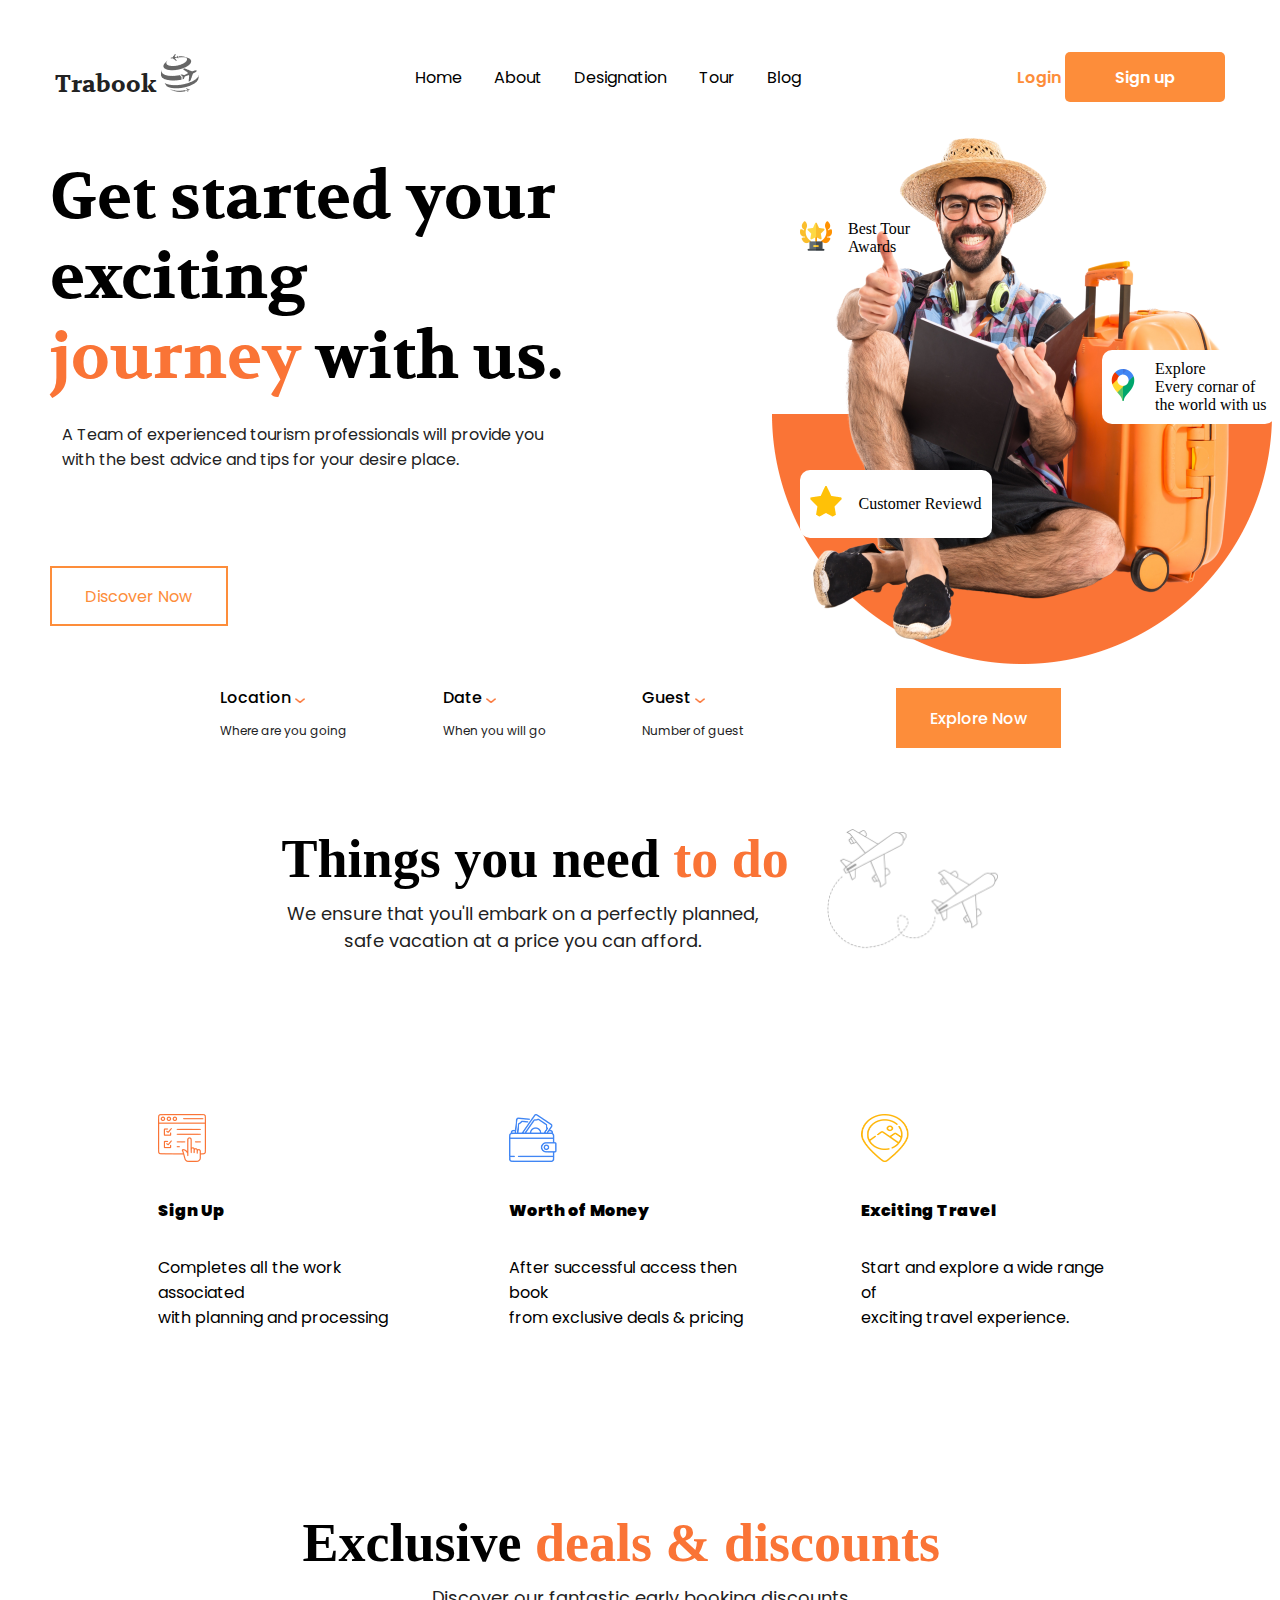
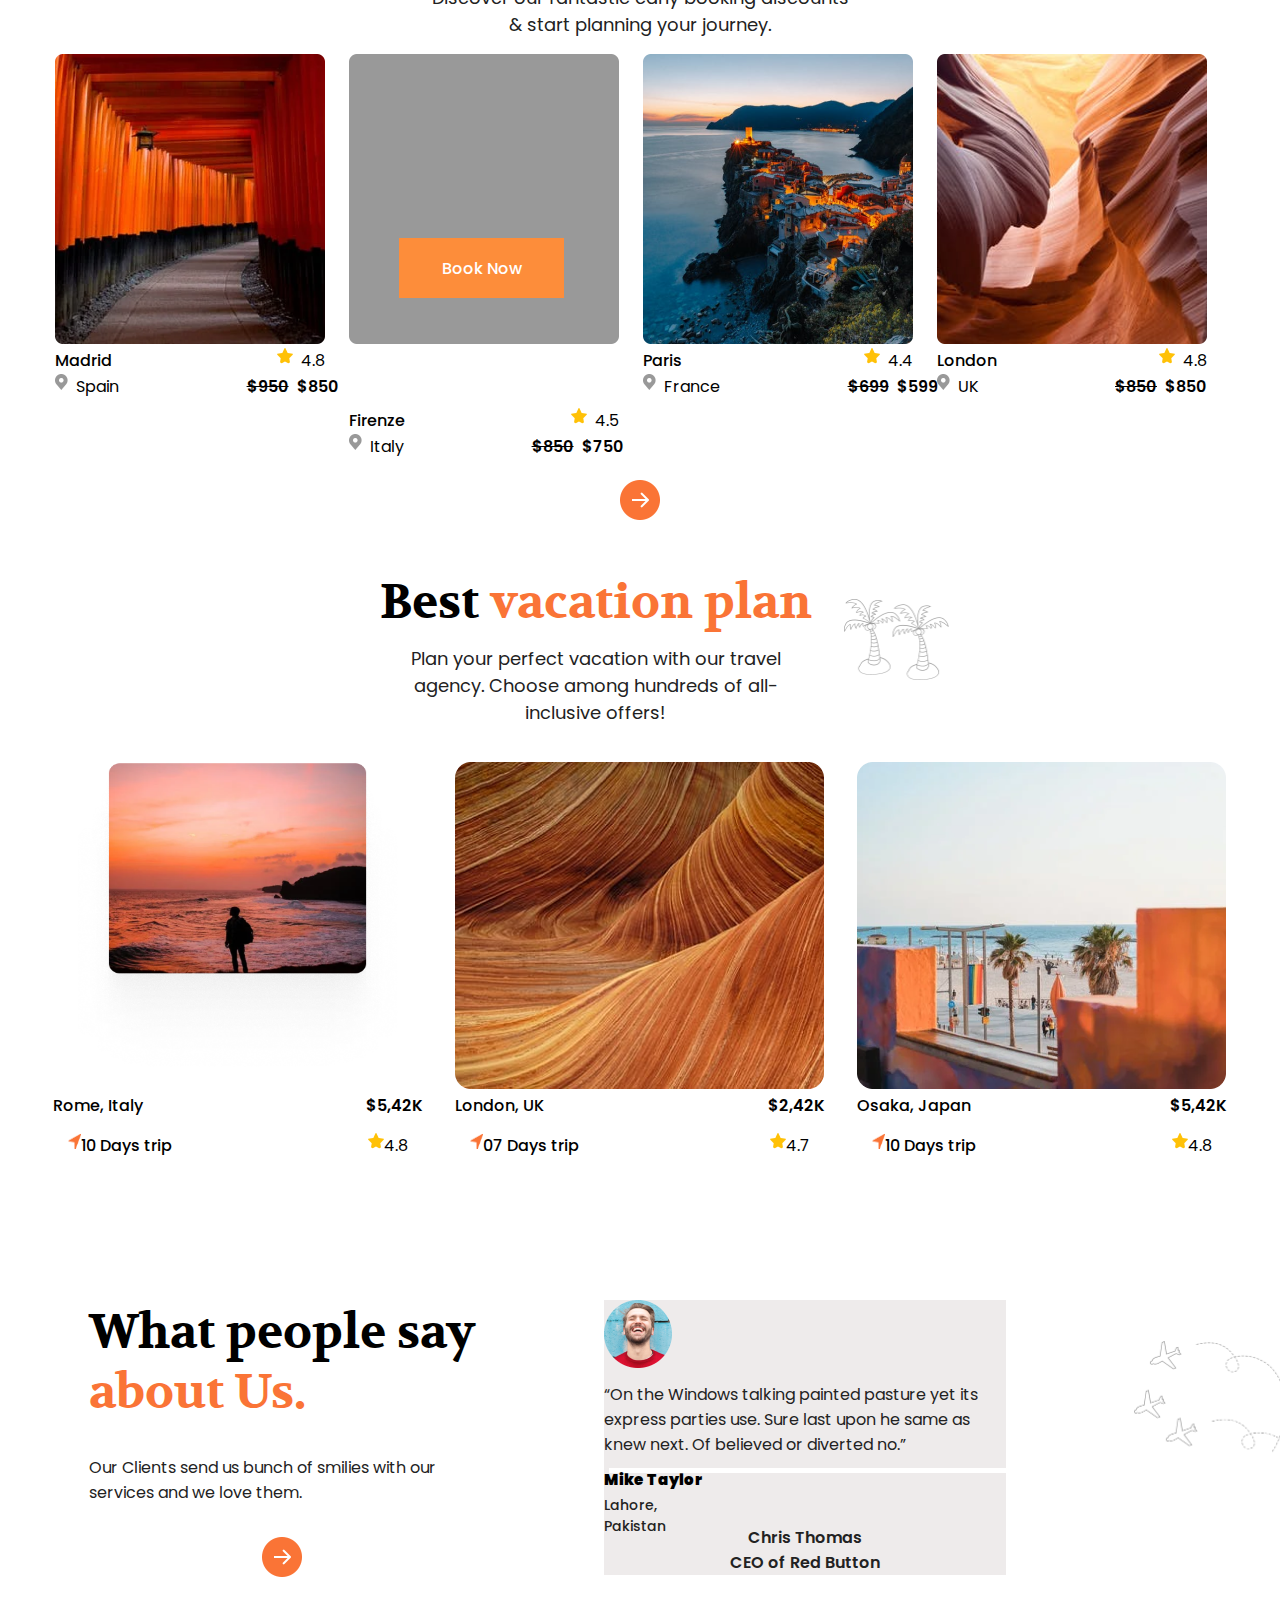
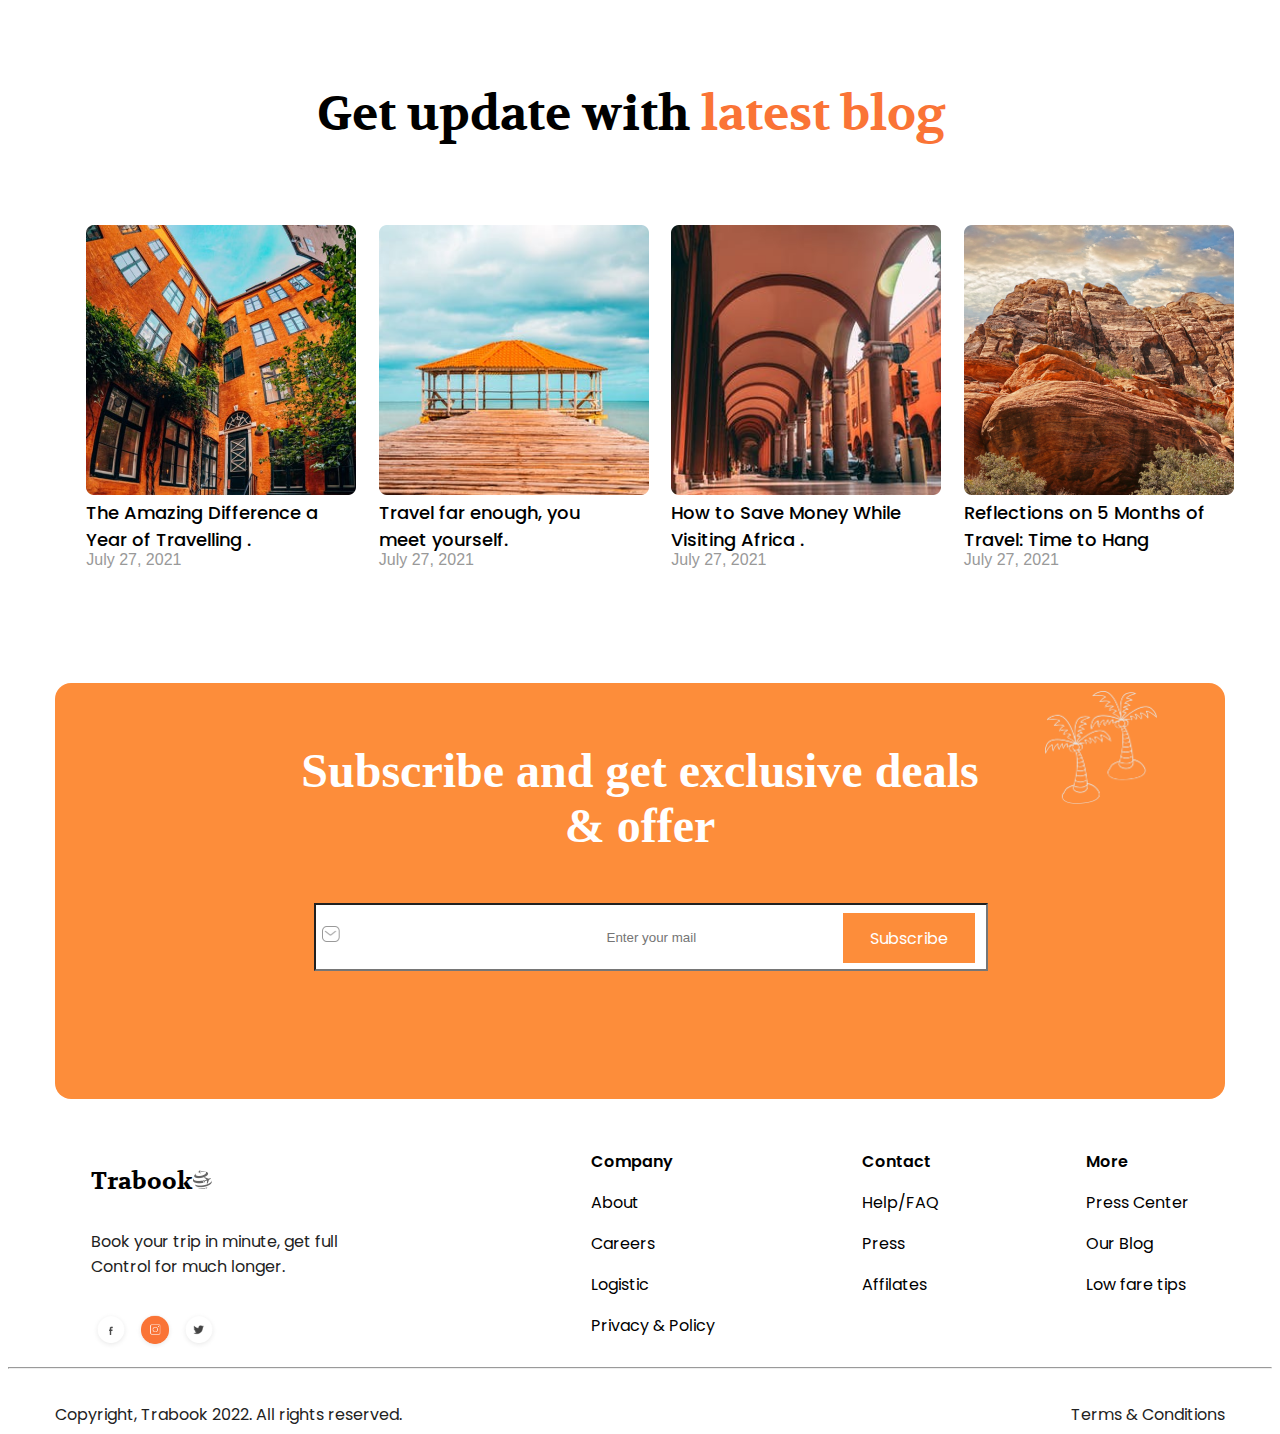
<file: index.html>
<!DOCTYPE html>
<html lang="en">
<head>
    <meta charset="UTF-8">
    <meta name="viewport" content="width=device-width, initial-scale=1.0">
    <title>Landing Page</title>
    <link rel="stylesheet" href="style.css"/>
</head>
<body>

    <div class="main">
        <header class="flex-box">
            <div class="logo">
                <span class="volkhov-bold">Trabook</span>
                <span>
                    <img src="./images/logo.png"/>
                </span>
            </div>
            <div class="nav">
                <button>Home</button>
                <button>About</button>
                <button>Designation</button>
                <button>Tour</button>
                <button>Blog</button>

            </div>
            <div class="action">
                <button class="no-bg-btn">Login</button>
                <button class="bg-btn">Sign up</button>
            </div>
        </header> 
    </div>

    <div class="middle">
        <div class="left-ct">
            <div class="volkhov-bold start">Get started your exciting <span style="color:#FA7436">journey</span> with us.</div>
        
        <div class="desc poppins-regular">A Team of experienced tourism professionals will provide you with the best advice and tips for your desire place. </div>
        <button class="dis-btn">Discover Now</button>
    </div>

        <div class="right-ct">
            <div>
                <img src="./images/crtman.png" width="500px" height="530px"/>
            </div>

            <div class="winalign">
                <div><img src="./images/win.png" width="32px" height="32px"/></div>
                <div>Best Tour Awards</div>
            </div>
            <div class="explorealign">
                <div><img src="./images/explore.png" width="32px" height="32px"/></div>
                <div>Explore <br/> Every cornar of the world with us</div>
            </div>
            <div class="staralign">
                <div><img src="./images/star.png" width="32px" height="32px"/></div>
                <div>Customer Reviewd</div>
            </div>


        </div>
    </div>

    <div class="foot">
        <div class="foot1">
            <div class="location">
                <div class="poppins-medium">Location <img src="./images/downar.png" width="10px" height="5px"/></div>
                <p class="poppins-regular" style="color:#222222;font-size:12px">Where are you going</p>
            </div>
            <div class="date">
                <div class="poppins-medium">Date <img src="./images/downar.png" width="10px" height="5px"/></div>
                <p class="poppins-regular" style="font-size:12px;color:#222222">When you will go</p>
            </div>
            <div class="guest">
                <div class="poppins-medium">Guest <img src="./images/downar.png" width="10px" height="5px"/></div>
                <p class="poppins-regular" style="font-size:12px;color:#222222">Number of guest</p>
            </div>
        </div>
        <button class="ex-btn poppins-medium">Explore Now</button>
    </div>

    <div>
        <div class="alignele">
            <div>
                <div class="things">Things you need <span style="color:#FA7436">to do</span></div><br/>
                <div class="desc2 poppins-regular">We ensure that you'll embark on a perfectly planned,
                    safe vacation at a price you can afford.
                </div>
            </div>
                <div>
                    <img src="./images/flight.png" width="179.9" height="130.73"/>
                </div>
            </div>

            <div class="threecomp">
                <div class="signup norsiz">
                    <div>
                        <img src="./images/img1.png" width="48px" height="48px"/>
                    </div>
                    <div class="poppins-semibold"><b>Sign Up</b></div>
                    <div class="poppins-regular">Completes all the work associated <br/>with planning and processing</div>

                </div>
                <div class="worth norsiz">
                    <div>
                        <img src="./images/img2.png" width="48px" height="48px"/>
                    </div>
                    <div class="poppins-semibold"><b>Worth of Money</b></div>
                    <div class="poppins-regular">After successful access then book <br/>from exclusive deals & pricing</div>

                </div>
                <div class="travel norsiz">
                    <div>
                        <img src="./images/img3.png" width="48px" height="48px"/>
                    </div>
                    <div class="poppins-semibold"><b>Exciting Travel</b></div>
                    <div class="poppins-regular">Start and explore a wide range of <br/>exciting travel experience.</div>

                </div>
            </div>
    </div>

    <div>
        <div class="alignele">
            <div class="third-ct">
                <div class="things3">Exclusive <span style="color:#FA7436">deals & discounts</span></div><br/>
                <div class="desc3 poppins-regular">Discover our fantastic early booking discounts<br/> & start planning your journey.

                </div>
            </div>
            </div>
            <div class="allplaces">
                <div>
                    <div class="place1">
                    <div><img src="./images/pic1.png" width="270px" height="290px"/></div>
                    <div class="place">
                        <div class="placesize poppins-medium">Madrid</div>
                        <div class="starnum">
                            <div><img src="./images/star.png" width="16px" height="16px"/></div>
                            <div class="poppins-regular">4.8</div>
                        </div>
                    </div>
                    <div class="all">
                        <div class="locplace">
                            <div><img src="./images/loc.png" width="12.57px" height="16px"/></div>
                            <div class="poppins-regular">Spain</div>
                        </div>
                        <div class="price">
                            <div class="poppins-semibold strike">$950</div>
                            <div class="poppins-semibold">$850</div>
                        </div>
                    </div>
                </div>
                </div>

                <div>
                    <div class="place1">
                    <div><img src="./images/pic2.png" width="270px" height="290px"/>
                    <button class="ex-btn poppins-medium bookalign">Book Now</button></div>
                    <div class="place">
                        <div class="placesize poppins-medium">Firenze</div>
                        <div class="starnum">
                            <div><img src="./images/star.png" width="16px" height="16px"/></div>
                            <div class="poppins-regular">4.5</div>
                        </div>
                    </div>
                    <div class="all">
                        <div class="locplace">
                            <div><img src="./images/loc.png" width="12.57px" height="16px"/></div>
                            <div class="poppins-regular">Italy</div>
                        </div>
                        <div class="price">
                            <div class="poppins-semibold strike">$850</div>
                            <div class="poppins-semibold">$750</div>
                        </div>
                    </div>
                </div>
                </div>

                <div>
                    <div class="place1">
                    <div><img src="./images/pic3.png" width="270px" height="290px"/></div>
                    <div class="place">
                        <div class="placesize poppins-medium">Paris</div>
                        <div class="starnum">
                            <div><img src="./images/star.png" width="16px" height="16px"/></div>
                            <div class="poppins-regular">4.4</div>
                        </div>
                    </div>
                    <div class="all">
                        <div class="locplace">
                            <div><img src="./images/loc.png" width="12.57px" height="16px"/></div>
                            <div class="poppins-regular">France</div>
                        </div>
                        <div class="price">
                            <div class="poppins-semibold strike">$699</div>
                            <div class="poppins-semibold">$599</div>
                        </div>
                    </div>
                </div>
                </div>

                <div>
                    <div class="place1">
                    <div><img src="./images/pic4.png" width="270px" height="290px"/></div>
                    <div class="place">
                        <div class="placesize poppins-medium">London</div>
                        <div class="starnum">
                            <div><img src="./images/star.png" width="16px" height="16px"/></div>
                            <div class="poppins-regular">4.8</div>
                        </div>
                    </div>
                    <div class="all">
                        <div class="locplace">
                            <div><img src="./images/loc.png" width="12.57px" height="16px"/></div>
                            <div class="poppins-regular">UK</div>
                        </div>
                        <div class="price">
                            <div class="poppins-semibold strike">$850</div>
                            <div class="poppins-semibold">$850</div>
                        </div>
                    </div>
                </div>
                </div>


            </div>
            <div class="ar"><img src="./images/arrow.png" width="40px" height="40px"/></div>
    </div>

    <div>
        <div class="alignele4">
            <div>
                <div class="things4 volkhov-bold">Best <span style="color:#FA7436">vacation plan</span></div><br/>
                <div class="desc4 poppins-regular">Plan your perfect vacation with our travel agency. Choose among hundreds of all-inclusive offers! 
                </div>
            </div>
                <div>
                    <img src="./images/tree.png" width="105.51px" height="81px"/>
                </div>
            </div>

            <div class="fifthalign">
            <div class="fifth-ct">
                    <div><img src="./images/pic5.png" width="369px" height="327px"/></div>
                    <div class="place5">
                        <div class="poppins-medium">Rome, Italy</div>
                        <div class="poppins-semibold">$5,42K</div>
                    </div>
                    <div class="all5">
                        <div class="locplace5">
                            <div><img src="./images/a.png" width="12.57px" height="16px"/></div>
                            <div class="poppins-medium">10 Days trip</div>
                        </div>
                        <div class="price5">
                            <div><img src="./images/star.png" width="16px" height="16px"/></div>
                            <div class="poppins-regular">4.8</div>
                        </div>
                    </div>
                </div>

                <div class="fifth-ct">
                    <div><img src="./images/pic6.png" width="369px" height="327px"/></div>
                    <div class="place5">
                        <div class="poppins-medium">London, UK</div>
                        <div class="poppins-semibold">$2,42K</div>
                    </div>
                    <div class="all5">
                        <div class="locplace5">
                            <div><img src="./images/a.png" width="12.57px" height="16px"/></div>
                            <div class="poppins-medium">07 Days trip</div>
                        </div>
                        <div class="price5">
                            <div><img src="./images/star.png" width="16px" height="16px"/></div>
                            <div class="poppins-regular">4.7</div>
                        </div>
                    </div>
                </div>

                <div class="fifth-ct">
                    <div><img src="./images/pic7.png" width="369px" height="327px"/></div>
                    <div class="place5">
                        <div class="poppins-medium">Osaka, Japan</div>
                        <div class="poppins-semibold">$5,42K</div>
                    </div>
                    <div class="all5">
                        <div class="locplace5">
                            <div><img src="./images/a.png" width="12.57px" height="16px"/></div>
                            <div class="poppins-medium">10 Days trip</div>
                        </div>
                        <div class="price5">
                            <div><img src="./images/star.png" width="16px" height="16px"/></div>
                            <div class="poppins-regular">4.8</div>
                        </div>
                    </div>
                </div>


                </div>

    </div>



    <div class="split1">
        <div class="leftone">
            <div class="leftthings volkhov-bold">What people say <span style="color:#FA7436">about Us.</span></div>
            <div class="leftdesc poppins-regular">Our Clients send us bunch of smilies with our services and we love them.</div>
            <div class="ar-1"><img src="./images/arrow.png" width="40px" height="40px"/></div>
        </div>
        
        <div class="rightone">
            <div class="rgalign">
            <div class="manimg"><img src="./images/man2.png" width="68px" height="68px"/></div>
                <div class="cont poppins-regular">“On the Windows talking painted pasture yet its<br/>express parties use. Sure last upon he same as <br/>
                    knew next. Of believed or diverted no.”</div>
                <div class="name2 poppins-semibold"><b>Mike Taylor</b></div>
                <div class="pla poppins-medium" style="color:#222222">Lahore, Pakistan</div>
            </div>

                <div class="name-al">
                <div class="poppins-semibold" style="color:#222222">Chris Thomas</div>
                <div class="poppins-semibold" style="color:#222222">CEO of Red Button</div>
                </div>
        </div>
        <div class="img-crt"><img src="./images/newflight.png" width="168.56px" height="188.06px"/></div>
    </div>


    <div class="totsiz">
        <div class="update lb volkhov-bold ">Get update with <span style="color:#FA7436">latest blog</span> </div>
        <div class="lastall">
            <div class="size1">
                <div><img src="./images/ho1.png" width="270px" height="270px"/></div>
                <div class="ho-desc poppins-medium">The Amazing Difference a Year of Travelling .</div>
                <div class="ho-date inter">July 27, 2021</div>
            </div>


            <div class="size1">
                <div><img src="./images/ho2.png" width="270px" height="270px"/></div>
                <div class="ho-desc poppins-medium">Travel far enough, you meet yourself.</div>
                <div class="ho-date inter">July 27, 2021</div>
            </div>


            <div class="size1">
                <div><img src="./images/ho3.png" width="270px" height="270px"/></div>
                <div class="ho-desc poppins-medium">How to Save Money While Visiting Africa .</div>
                <div class="ho-date inter">July 27, 2021</div>
            </div>


            <div class="size1">
                <div><img src="./images/ho4.png" width="270px" height="270px"/></div>
                <div class="ho-desc poppins-medium">Reflections on 5 Months of Travel: Time to Hang</div>
                <div class="ho-date inter">July 27, 2021</div>
            </div>
        
        </div>
    </div>


    <div class="fn-color">
        <div class="fn-split"> 
            <div class="fn-intro lb">Subscribe and get exclusive deals & offer</div>
            <div class="fn-in">
                <span><img class="fn-email" src="./images/email.png" width="18.67" height="16"/></span>
                  <span><input type="email" placeholder="Enter your mail"/>
                    <button class="fn-btn ">Subscribe</button></span>
            </div>
        </div>
        <div class="sectrees"><img src="./images/sectree.png" width="112.25px" height="113.12px"/></div>
        </div>

        <div class="ct-fn-split">
            <div class="fn-left">
                <div class="logo-fn volkhov-bold">Trabook<img src="./images/logo.png" width="19px" heigth="19px"/></div>
                <div class="poppins-regular" style="color:#222222">Book your trip in minute, get full Control for much longer.</div>
                <div class="fn-logo">
                    <img src="./images/f.png" width="40px" heigth="40px"/>
                    <img src="./images/i.png" width="40px" heigth="40px"/>
                    <img src="./images/t.png" width="40px" heigth="40px"/>
                </div>
            </div>
            <div class="fn-right">
                <div>
                    <b class="poppins-semibold">Company</b>
                    <li>
                        <ul class="poppins-regular">About</ul>
                        <ul class="poppins-regular">Careers</ul>
                        <ul class="poppins-regular">Logistic</ul>
                        <ul class="poppins-regular">Privacy & Policy</ul>
                    </li>
                </div>
                <div>
                    <b class="poppins-semibold">Contact</b>
                    <li>
                        <ul class="poppins-regular">Help/FAQ</ul>
                        <ul class="poppins-regular">Press</ul>
                        <ul class="poppins-regular">Affilates</ul>
                       
                    </li>
                </div>
                <div>
                    <b class="poppins-semibold">More</b>
                    <li>
                        <ul class="poppins-regular">Press Center</ul>
                        <ul class="poppins-regular">Our Blog</ul>
                        <ul class="poppins-regular">Low fare tips</ul>
                       
                    </li>
                </div>

            </div>
        </div>
        <div class="line"><hr></div>
        <div class="end">
            <div class="poppins-regular">Copyright, Trabook 2022. All rights reserved.</div>
            <div class="poppins-regular">Terms & Conditions</div>
            
        </div>
        
    
</body>
</html>
</file>
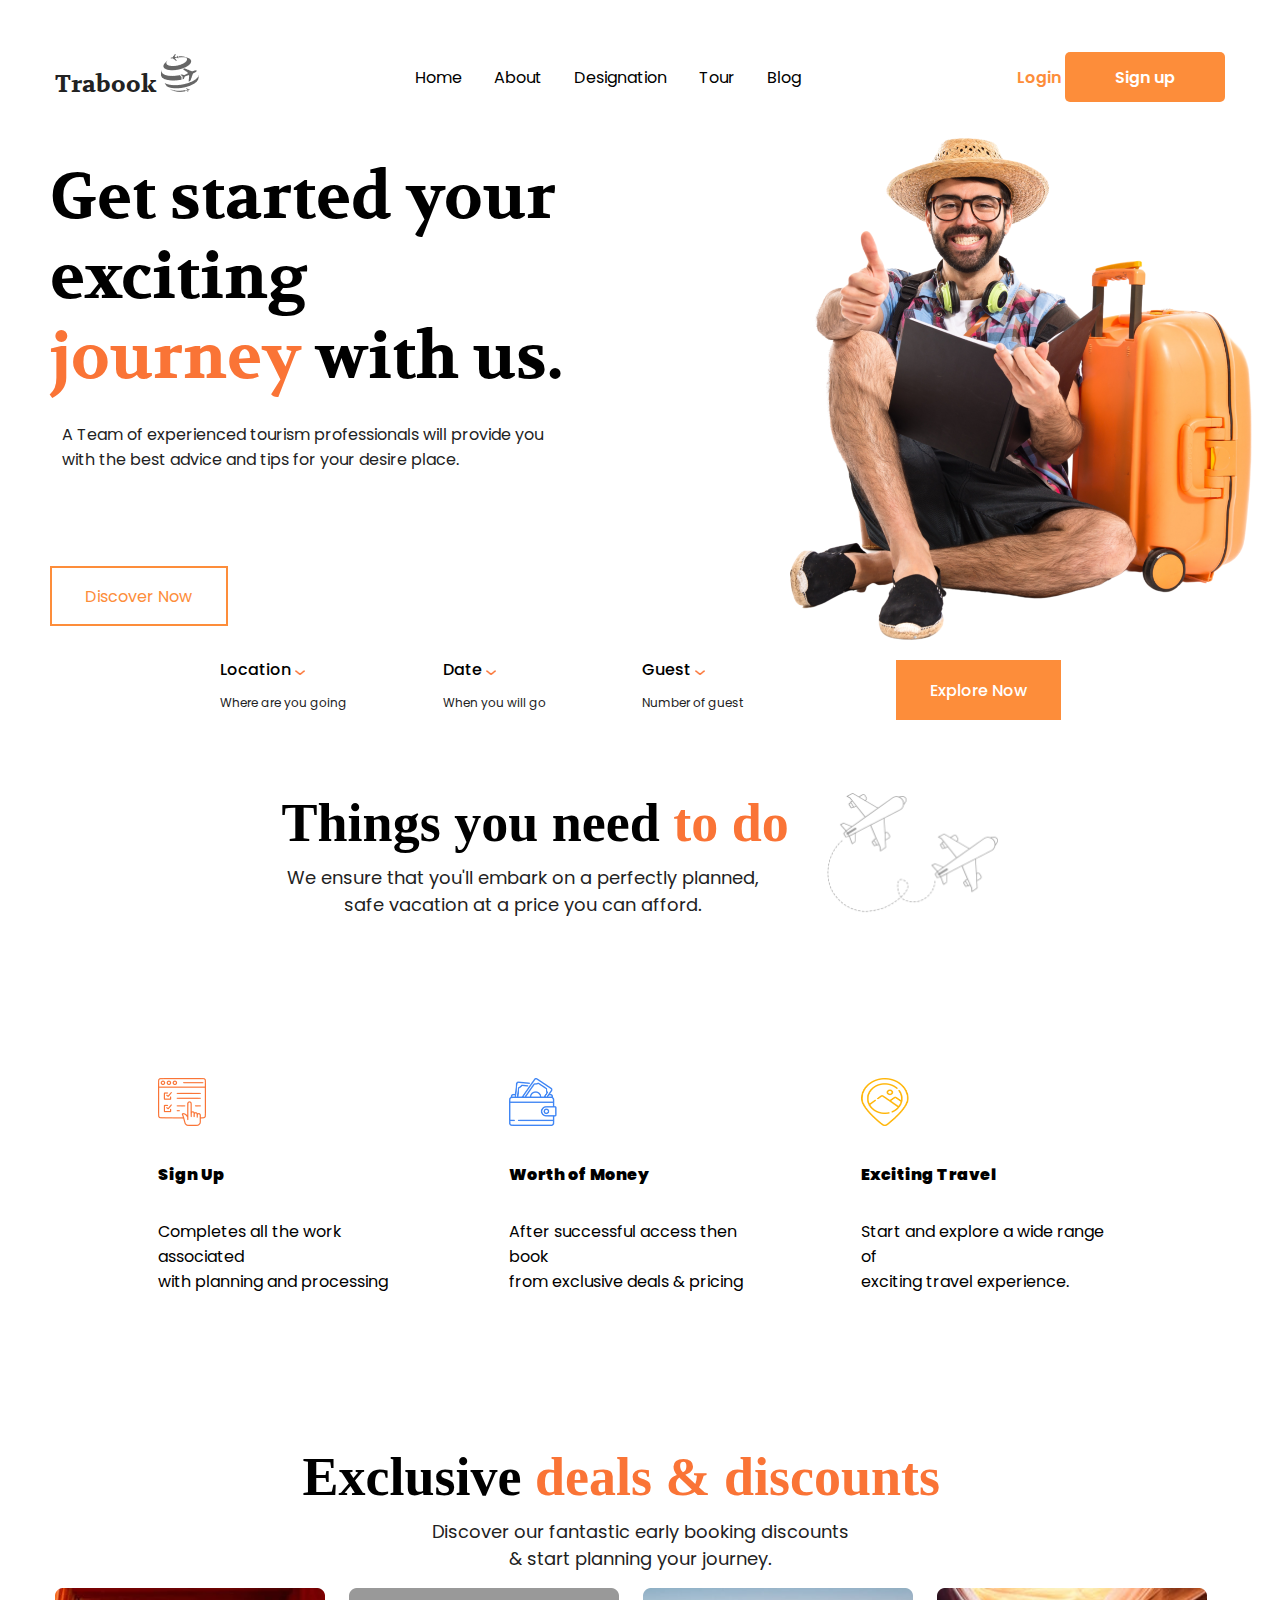
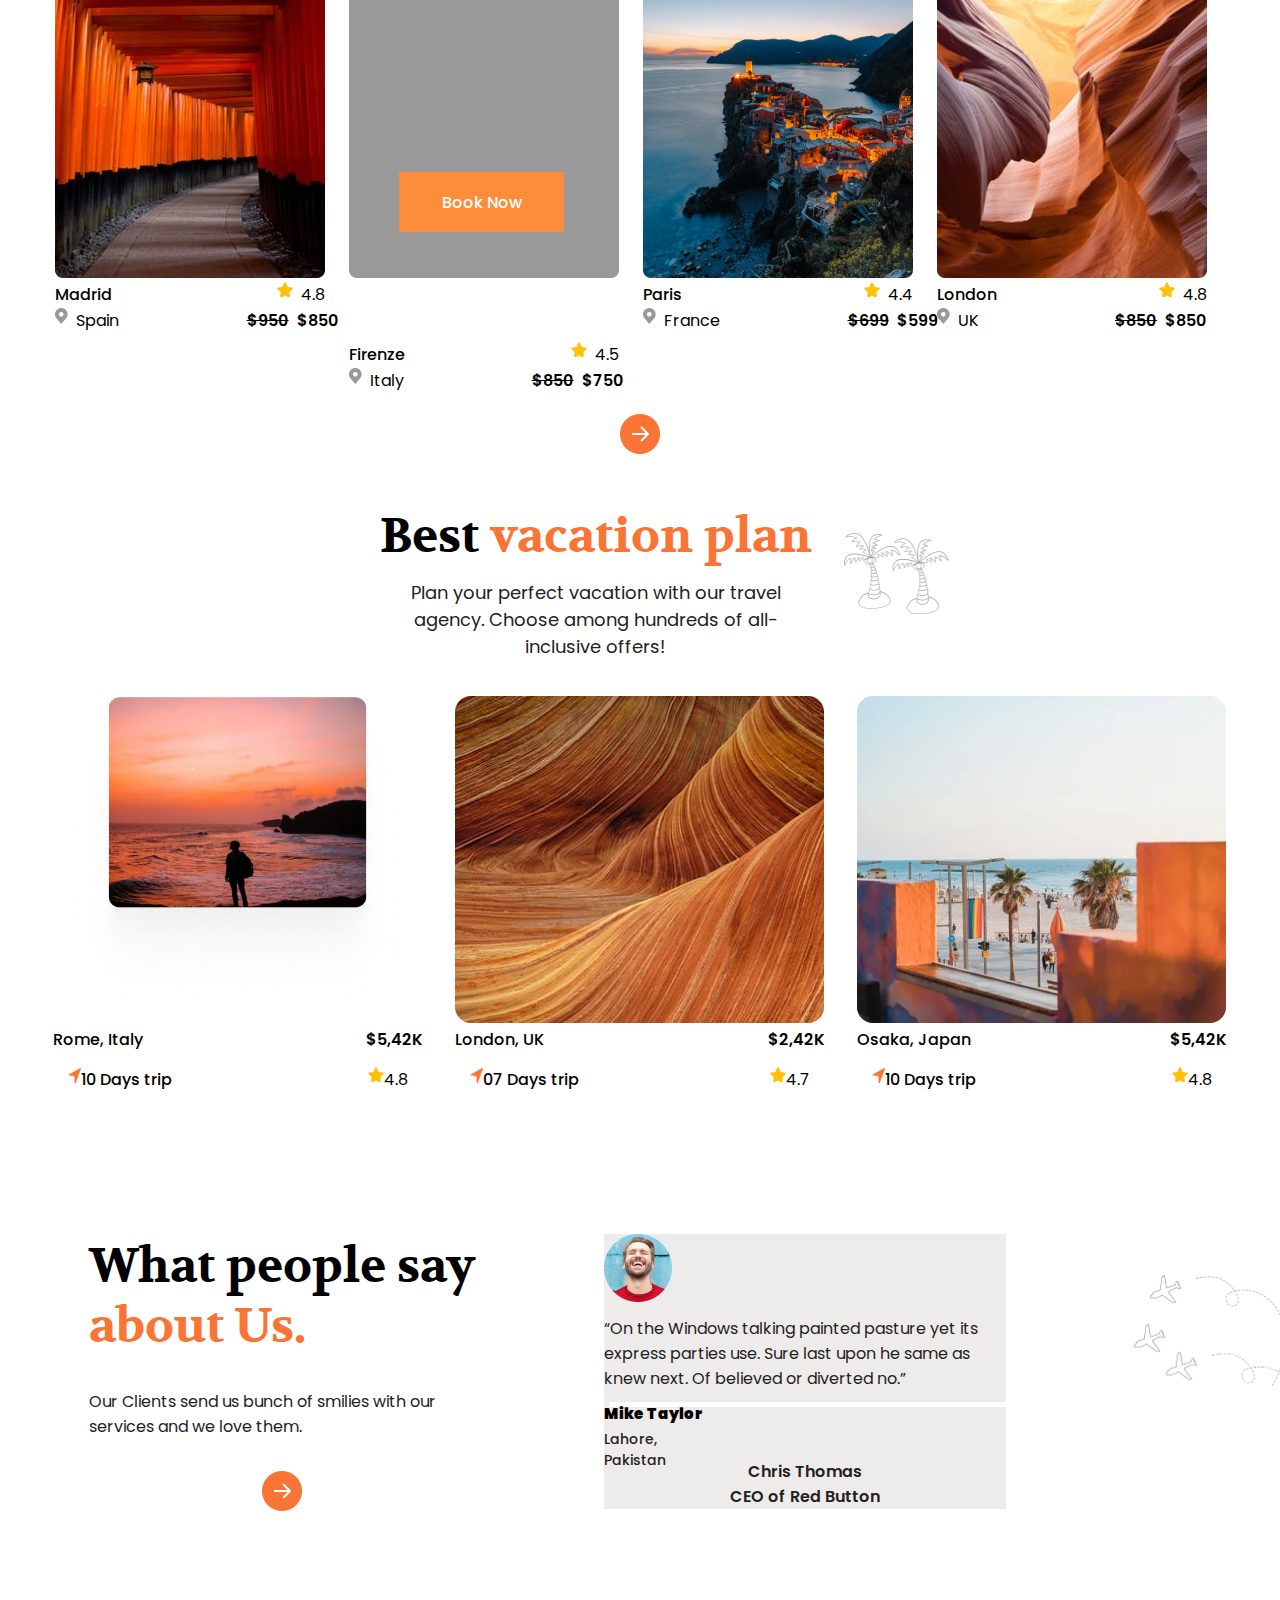
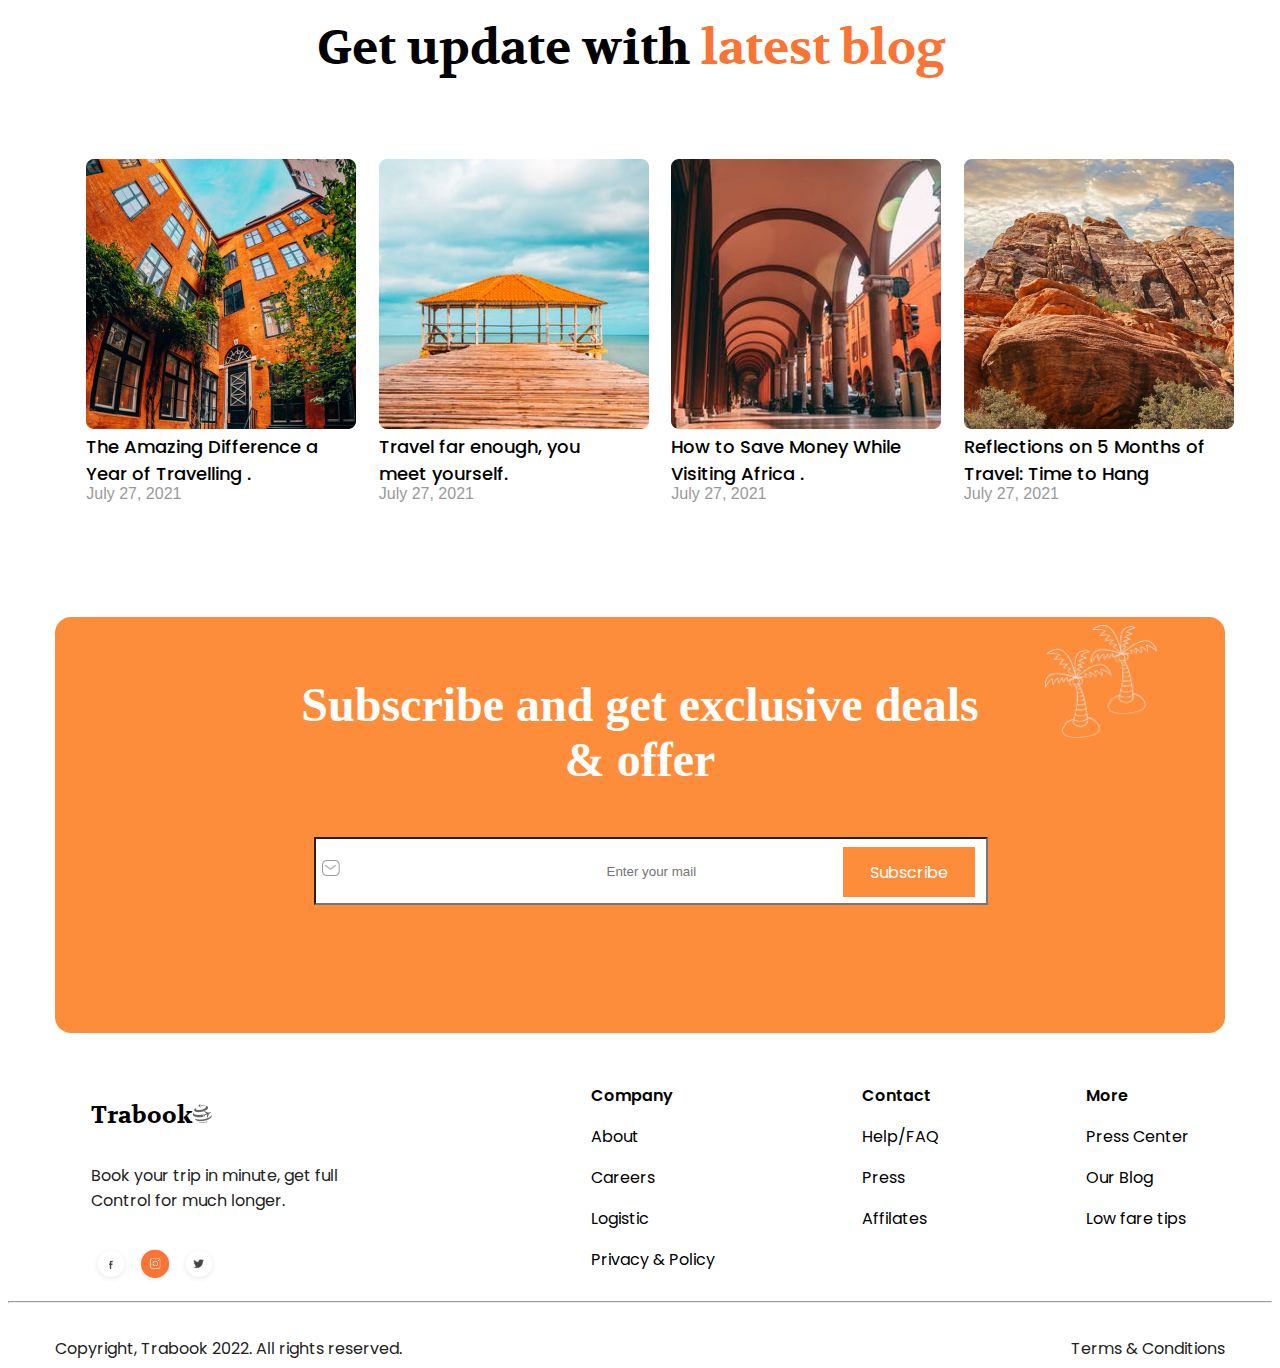
<file: index1.html>
<!DOCTYPE html>
<html lang="en">
<head>
    <meta charset="UTF-8">
    <meta name="viewport" content="width=device-width, initial-scale=1.0">
    <title>Landing Page</title>
    <link rel="stylesheet" href="style1.css"/>
</head>
<body>

    <div class="main">
        <header class="flex-box">
            <div class="logo">
                <span class="volkhov-bold">Trabook</span>
                <span>
                    <img src="./images/logo.png"/>
                </span>
            </div>
            <div class="nav">
                <button>Home</button>
                <button>About</button>
                <button>Designation</button>
                <button>Tour</button>
                <button>Blog</button>

            </div>
            <div class="action">
                <button class="no-bg-btn">Login</button>
                <button class="bg-btn">Sign up</button>
            </div>
        </header> 
    </div>

    <div class="middle">
        <div class="left-ct">
            <div class="volkhov-bold start">Get started your exciting <span style="color:#FA7436">journey</span> with us.</div>
        
        <div class="desc poppins-regular">A Team of experienced tourism professionals will provide you with the best advice and tips for your desire place. </div>
        <button class="dis-btn">Discover Now</button>
    </div>

        <div class="right-ct">
            <div>
                <img src="./images/man.png" width="500px" height="530px"/>
            </div>
        </div>
    </div>

    <div class="foot">
        <div class="foot1">
            <div class="location">
                <div class="poppins-medium">Location <img src="./images/downar.png" width="10px" height="5px"/></div>
                <p class="poppins-regular" style="color:#222222;font-size:12px">Where are you going</p>
            </div>
            <div class="date">
                <div class="poppins-medium">Date <img src="./images/downar.png" width="10px" height="5px"/></div>
                <p class="poppins-regular" style="font-size:12px;color:#222222">When you will go</p>
            </div>
            <div class="guest">
                <div class="poppins-medium">Guest <img src="./images/downar.png" width="10px" height="5px"/></div>
                <p class="poppins-regular" style="font-size:12px;color:#222222">Number of guest</p>
            </div>
        </div>
        <button class="ex-btn poppins-medium">Explore Now</button>
    </div>

    <div>
        <div class="alignele">
            <div>
                <div class="things">Things you need <span style="color:#FA7436">to do</span></div><br/>
                <div class="desc2 poppins-regular">We ensure that you'll embark on a perfectly planned,
                    safe vacation at a price you can afford.
                </div>
            </div>
                <div>
                    <img src="./images/flight.png" width="179.9" height="130.73"/>
                </div>
            </div>

            <div class="threecomp">
                <div class="signup norsiz">
                    <div>
                        <img src="./images/img1.png" width="48px" height="48px"/>
                    </div>
                    <div class="poppins-semibold"><b>Sign Up</b></div>
                    <div class="poppins-regular">Completes all the work associated <br/>with planning and processing</div>

                </div>
                <div class="worth norsiz">
                    <div>
                        <img src="./images/img2.png" width="48px" height="48px"/>
                    </div>
                    <div class="poppins-semibold"><b>Worth of Money</b></div>
                    <div class="poppins-regular">After successful access then book <br/>from exclusive deals & pricing</div>

                </div>
                <div class="travel norsiz">
                    <div>
                        <img src="./images/img3.png" width="48px" height="48px"/>
                    </div>
                    <div class="poppins-semibold"><b>Exciting Travel</b></div>
                    <div class="poppins-regular">Start and explore a wide range of <br/>exciting travel experience.</div>

                </div>
            </div>
    </div>

    <div>
        <div class="alignele">
            <div class="third-ct">
                <div class="things3">Exclusive <span style="color:#FA7436">deals & discounts</span></div><br/>
                <div class="desc3 poppins-regular">Discover our fantastic early booking discounts<br/> & start planning your journey.

                </div>
            </div>
            </div>
            <div class="allplaces">
                <div>
                    <div class="place1">
                    <div><img src="./images/pic1.png" width="270px" height="290px"/></div>
                    <div class="place">
                        <div class="placesize poppins-medium">Madrid</div>
                        <div class="starnum">
                            <div><img src="./images/star.png" width="16px" height="16px"/></div>
                            <div class="poppins-regular">4.8</div>
                        </div>
                    </div>
                    <div class="all">
                        <div class="locplace">
                            <div><img src="./images/loc.png" width="12.57px" height="16px"/></div>
                            <div class="poppins-regular">Spain</div>
                        </div>
                        <div class="price">
                            <div class="poppins-semibold strike">$950</div>
                            <div class="poppins-semibold">$850</div>
                        </div>
                    </div>
                </div>
                </div>

                <div>
                    <div class="place1">
                    <div><img src="./images/pic2.png" width="270px" height="290px"/>
                    <button class="ex-btn poppins-medium bookalign">Book Now</button></div>
                    <div class="place">
                        <div class="placesize poppins-medium">Firenze</div>
                        <div class="starnum">
                            <div><img src="./images/star.png" width="16px" height="16px"/></div>
                            <div class="poppins-regular">4.5</div>
                        </div>
                    </div>
                    <div class="all">
                        <div class="locplace">
                            <div><img src="./images/loc.png" width="12.57px" height="16px"/></div>
                            <div class="poppins-regular">Italy</div>
                        </div>
                        <div class="price">
                            <div class="poppins-semibold strike">$850</div>
                            <div class="poppins-semibold">$750</div>
                        </div>
                    </div>
                </div>
                </div>

                <div>
                    <div class="place1">
                    <div><img src="./images/pic3.png" width="270px" height="290px"/></div>
                    <div class="place">
                        <div class="placesize poppins-medium">Paris</div>
                        <div class="starnum">
                            <div><img src="./images/star.png" width="16px" height="16px"/></div>
                            <div class="poppins-regular">4.4</div>
                        </div>
                    </div>
                    <div class="all">
                        <div class="locplace">
                            <div><img src="./images/loc.png" width="12.57px" height="16px"/></div>
                            <div class="poppins-regular">France</div>
                        </div>
                        <div class="price">
                            <div class="poppins-semibold strike">$699</div>
                            <div class="poppins-semibold">$599</div>
                        </div>
                    </div>
                </div>
                </div>

                <div>
                    <div class="place1">
                    <div><img src="./images/pic4.png" width="270px" height="290px"/></div>
                    <div class="place">
                        <div class="placesize poppins-medium">London</div>
                        <div class="starnum">
                            <div><img src="./images/star.png" width="16px" height="16px"/></div>
                            <div class="poppins-regular">4.8</div>
                        </div>
                    </div>
                    <div class="all">
                        <div class="locplace">
                            <div><img src="./images/loc.png" width="12.57px" height="16px"/></div>
                            <div class="poppins-regular">UK</div>
                        </div>
                        <div class="price">
                            <div class="poppins-semibold strike">$850</div>
                            <div class="poppins-semibold">$850</div>
                        </div>
                    </div>
                </div>
                </div>


            </div>
            <div class="ar"><img src="./images/arrow.png" width="40px" height="40px"/></div>
    </div>

    <div>
        <div class="alignele4">
            <div>
                <div class="things4 volkhov-bold">Best <span style="color:#FA7436">vacation plan</span></div><br/>
                <div class="desc4 poppins-regular">Plan your perfect vacation with our travel agency. Choose among hundreds of all-inclusive offers! 
                </div>
            </div>
                <div>
                    <img src="./images/tree.png" width="105.51px" height="81px"/>
                </div>
            </div>

            <div class="fifthalign">
            <div class="fifth-ct">
                    <div><img src="./images/pic5.png" width="369px" height="327px"/></div>
                    <div class="place5">
                        <div class="poppins-medium">Rome, Italy</div>
                        <div class="poppins-semibold">$5,42K</div>
                    </div>
                    <div class="all5">
                        <div class="locplace5">
                            <div><img src="./images/a.png" width="12.57px" height="16px"/></div>
                            <div class="poppins-medium">10 Days trip</div>
                        </div>
                        <div class="price5">
                            <div><img src="./images/star.png" width="16px" height="16px"/></div>
                            <div class="poppins-regular">4.8</div>
                        </div>
                    </div>
                </div>

                <div class="fifth-ct">
                    <div><img src="./images/pic6.png" width="369px" height="327px"/></div>
                    <div class="place5">
                        <div class="poppins-medium">London, UK</div>
                        <div class="poppins-semibold">$2,42K</div>
                    </div>
                    <div class="all5">
                        <div class="locplace5">
                            <div><img src="./images/a.png" width="12.57px" height="16px"/></div>
                            <div class="poppins-medium">07 Days trip</div>
                        </div>
                        <div class="price5">
                            <div><img src="./images/star.png" width="16px" height="16px"/></div>
                            <div class="poppins-regular">4.7</div>
                        </div>
                    </div>
                </div>

                <div class="fifth-ct">
                    <div><img src="./images/pic7.png" width="369px" height="327px"/></div>
                    <div class="place5">
                        <div class="poppins-medium">Osaka, Japan</div>
                        <div class="poppins-semibold">$5,42K</div>
                    </div>
                    <div class="all5">
                        <div class="locplace5">
                            <div><img src="./images/a.png" width="12.57px" height="16px"/></div>
                            <div class="poppins-medium">10 Days trip</div>
                        </div>
                        <div class="price5">
                            <div><img src="./images/star.png" width="16px" height="16px"/></div>
                            <div class="poppins-regular">4.8</div>
                        </div>
                    </div>
                </div>


                </div>

    </div>



    <div class="split1">
        <div class="leftone">
            <div class="leftthings volkhov-bold">What people say <span style="color:#FA7436">about Us.</span></div>
            <div class="leftdesc poppins-regular">Our Clients send us bunch of smilies with our services and we love them.</div>
            <div class="ar-1"><img src="./images/arrow.png" width="40px" height="40px"/></div>
        </div>
        
        <div class="rightone">
            <div class="rgalign">
            <div class="manimg"><img src="./images/man2.png" width="68px" height="68px"/></div>
                <div class="cont poppins-regular">“On the Windows talking painted pasture yet its<br/>express parties use. Sure last upon he same as <br/>
                    knew next. Of believed or diverted no.”</div>
                <div class="name2 poppins-semibold"><b>Mike Taylor</b></div>
                <div class="pla poppins-medium" style="color:#222222">Lahore, Pakistan</div>
            </div>

                <div class="name-al">
                <div class="poppins-semibold" style="color:#222222">Chris Thomas</div>
                <div class="poppins-semibold" style="color:#222222">CEO of Red Button</div>
                </div>
        </div>
        <div class="img-crt"><img src="./images/newflight.png" width="168.56px" height="188.06px"/></div>
    </div>


    <div class="totsiz">
        <div class="update lb volkhov-bold ">Get update with <span style="color:#FA7436">latest blog</span> </div>
        <div class="lastall">
            <div class="size1">
                <div><img src="./images/ho1.png" width="270px" height="270px"/></div>
                <div class="ho-desc poppins-medium">The Amazing Difference a Year of Travelling .</div>
                <div class="ho-date inter">July 27, 2021</div>
            </div>


            <div class="size1">
                <div><img src="./images/ho2.png" width="270px" height="270px"/></div>
                <div class="ho-desc poppins-medium">Travel far enough, you meet yourself.</div>
                <div class="ho-date inter">July 27, 2021</div>
            </div>


            <div class="size1">
                <div><img src="./images/ho3.png" width="270px" height="270px"/></div>
                <div class="ho-desc poppins-medium">How to Save Money While Visiting Africa .</div>
                <div class="ho-date inter">July 27, 2021</div>
            </div>


            <div class="size1">
                <div><img src="./images/ho4.png" width="270px" height="270px"/></div>
                <div class="ho-desc poppins-medium">Reflections on 5 Months of Travel: Time to Hang</div>
                <div class="ho-date inter">July 27, 2021</div>
            </div>
        
        </div>
    </div>


    <div class="fn-color">
        <div class="fn-split"> 
            <div class="fn-intro lb">Subscribe and get exclusive deals & offer</div>
            <div class="fn-in">
                <span><img class="fn-email" src="./images/email.png" width="18.67" height="16"/></span>
                  <span><input type="email" placeholder="Enter your mail"/>
                    <button class="fn-btn ">Subscribe</button></span>
            </div>
        </div>
        <div class="sectrees"><img src="./images/sectree.png" width="112.25px" height="113.12px"/></div>
        </div>

        <div class="ct-fn-split">
            <div class="fn-left">
                <div class="logo-fn volkhov-bold">Trabook<img src="./images/logo.png" width="19px" heigth="19px"/></div>
                <div class="poppins-regular" style="color:#222222">Book your trip in minute, get full Control for much longer.</div>
                <div class="fn-logo">
                    <img src="./images/f.png" width="40px" heigth="40px"/>
                    <img src="./images/i.png" width="40px" heigth="40px"/>
                    <img src="./images/t.png" width="40px" heigth="40px"/>
                </div>
            </div>
            <div class="fn-right">
                <div>
                    <b class="poppins-semibold">Company</b>
                    <li>
                        <ul class="poppins-regular">About</ul>
                        <ul class="poppins-regular">Careers</ul>
                        <ul class="poppins-regular">Logistic</ul>
                        <ul class="poppins-regular">Privacy & Policy</ul>
                    </li>
                </div>
                <div>
                    <b class="poppins-semibold">Contact</b>
                    <li>
                        <ul class="poppins-regular">Help/FAQ</ul>
                        <ul class="poppins-regular">Press</ul>
                        <ul class="poppins-regular">Affilates</ul>
                       
                    </li>
                </div>
                <div>
                    <b class="poppins-semibold">More</b>
                    <li>
                        <ul class="poppins-regular">Press Center</ul>
                        <ul class="poppins-regular">Our Blog</ul>
                        <ul class="poppins-regular">Low fare tips</ul>
                       
                    </li>
                </div>

            </div>
        </div>
        <div class="line"><hr></div>
        <div class="end">
            <div class="poppins-regular">Copyright, Trabook 2022. All rights reserved.</div>
            <div class="poppins-regular">Terms & Conditions</div>
            
        </div>
        
    
</body>
</html>
</file>
<file: style.css>
@import url("https://fonts.googleapis.com/css2?family=Poppins:ital,wght@0,100;0,200;0,300;0,400;0,500;0,600;0,700;0,800;0,900;1,100;1,200;1,300;1,400;1,500;1,600;1,700;1,800;1,900&family=Volkhov:ital,wght@0,400;0,700;1,400;1,700&display=swap");

*,
*::before,
*::after {
  padding: 0;
  box-sizing: border-box;
}
body {
  margin-top: 20px;
}
.volkhov-bold {
  font-family: "Volkhov", serif;
  font-weight: 700;
  font-style: normal;
  font-size: 24px;
}
.logo {
  gap: 0.5rem;
  color: #222222;
}
.flex-box {
  display: flex;
  justify-content: space-between;
  align-items: center;
}
header {
  margin: 0 auto;
  width: 1170px;
  height: 114px;
}
button {
  border: none;
  background-color: white;
  cursor: pointer;
  font-family: "Poppins", sans-serif;
  font-size: 16px;
  font-weight: 400;
  font-style: normal;
}
.nav {
  display: flex;
  justify-content: space-between;
  width: 386px;
  height: 24px;
  color: #222222;
}
.actions {
  gap: 3rem;
}
.no-bg-btn {
  color: #fd8d3a;
  width: 44px;
  height: 24px;
  font-weight: 600;
}
.bg-btn {
  width: 160px;
  height: 50px;
  color: white;
  background-color: #fd8d3a;
  border-radius: 5px;
  font-weight: 600;
}


.middle{
  display: flex;
  flex-direction:row;
  gap: 10rem;
  justify-content: space-between;
  align-items: center;
}
.left-ct{
  margin: 0 auto;
  width: 521px;
  height: 486px;
  display:flex;
  flex-direction: column;
  gap:1.5rem;
}
.start{
  font-weight: bold;
  font-size: 64px;

}
.desc{
  margin: 0 auto;
  width: 497px;
  height: 120px;
  color: #222222;
  font-weight: 20px;


}
.dis-btn{
  width:178px;
  height:60px;
  color: #fd8d3a;
  background-color: #FFFFFF;
  border-color:#fd8d3a;
  border:2px solid #fd8d3a;

}


.right-ct>{
  margin: 0 auto;
  width: 785px;
  height: 585px;
  border: 2px solid black;
}

.winalign{
  margin: 0 auto;
  width: 150px;
  height: 66px;
  display: flex;
  gap:1rem;
  position:absolute;
  top:220px;
  left:800px;
   border-radius: 10px;
}
.explorealign{
  margin: 0 auto;
  width: 173px;
  height: 74px;
  display: flex;
  gap:1rem;
  position:absolute;
  top:350px;
    padding:5px;
  right:5px;
  background-color: white;
  justify-content: center;
  align-items: center;
   border-radius: 10px;

}
.staralign{
  margin: 0 auto;
  width: 192px;
  height: 68px;
  display: flex;
  gap:1rem;
  position:absolute;
  top:470px;
  left:800px;
  background-color: white;
  padding:10px;
  justify-content: center;
  align-items: center;
  border-radius: 10px;

}

.foot{
  display:flex;
  margin: 0 auto;
  width: 841px;
  height: 124px;
  justify-content: space-between;
  align-items: center;
  padding-bottom: 80px;
  padding-top: 50px;

}
.foot1{
  display: flex;
  gap: 6rem;
}
.ex-btn
{
  background-color: #fd8d3a;
  color: #FFFFFF;
  width: 165px;
  height: 60px;
  font-weight: 600;
}
.poppins-medium {
  font-family: "Poppins", sans-serif;
  font-weight: 500;
  font-style: normal;
}
.second-ct{
  margin :0 auto;
  width: 521px;
  height: 142px;
  
}
.things{
  
  width: 521px;
  height: 54px;
  font-weight: bold;
  font-size: 54px;
 
}
.desc2{
  width: 482px;
  height: 64px;
  color: #222222;
  font-size: 18px;
  text-align: center;
}
.poppins-regular {
  font-family: "Poppins", sans-serif;
  font-weight: 400;
  font-style: normal;
}

.alignele{
  display: flex;
    gap:1rem;
    justify-content: center;
    align-items: center;
    padding-top: 30px;
}
.threecomp{
  margin: 0 auto;
  padding:120px;
  display: flex;
  gap: 30px;
  justify-content: center;
  align-items: center;
  

}
.norsiz{
  margin: 0 auto;
  width: 370px;
  height:278px;
  padding:30px;
  display: flex;
  flex-direction: column;
  gap:2rem;

}
.third-ct{
  margin: 0 auto;
  width:675px;
  height:142px;
  justify-content: center;
  align-items: center;

}
.things3{
    margin: 0 auto;

  width: 675px;
  height: 54px;
  font-weight: bold;
  font-size: 54px;

}
.desc3{
    margin: 0 auto;

  width: 433px;
  height: 64px;
  color: #222222;
  font-size: 18px;
  text-align: center;
}
.allplaces{
    margin: 0 auto;
    width: 1170px;
  height: 426px;
display: flex;
gap:1.5rem;



}

.place1{
  margin: 0 auto;
    width: 270px;
  height: 426px;


}
.placesize{
  margin: 0 auto;
    width: 238px;
  height: 26px;

}
.all{
   display: flex;
    justify-content: space-between;
    align-items: center;
    gap:8rem;
 
    

}
.place{
  display: flex;
  gap:1rem;
}
.starnum{
    display: flex;
    gap:0.5rem;


}
.locplace{
  display: flex;
    gap: 0.5em;

}
.price{
  display: flex;
    gap:0.5rem;

}
.strike{
  text-decoration: line-through;
}
.ar{
  display: flex;
    justify-content: center;
    align-items: center;
    padding-bottom: 100px;
}
.things4{
  margin: 0 auto;
  width: 432px;
  height: 54px;
  font-weight: bold;
  font-size: 48px;
}
.desc4{
  margin: 0 auto;
  width: 521x;
  height: 64px;
  font-size: 18px;
  color: #222222;

}

.alignele4{
  display: flex;
  gap:2rem;
  margin: 0 auto;
  width: 521px;
  height: 142px;
  justify-content: space-between;
  align-items: center;
  text-align: center;
  padding-bottom: 100px;
}

.fifth-ct{
  width: 370px;
  height: 447px;

}
.fifthalign{
  margin: 0 auto;
  display: flex;
  gap: 2em;
  justify-content: center;
  align-items: center;
}
.place5{
  display: flex;
  justify-content: space-between;
  gap:10rem;
}
.locplace5{
  display: flex;
}
.price5{
    display: flex;

}
.all5{
  padding: 15px;
  display: flex;
  justify-content: space-between;
  gap:10rem;
}
.leftone{
  display: flex;
  flex-direction: column;
  gap:2rem;
  margin: 0 auto;
  width:394px;
  height:268px;
}
.leftthings{
  margin: 0 auto;
  width: 387px;
  height: 108x;
  font-weight: bold;
  font-size: 48px;

}
.leftdesc{
  margin: 0 auto;
  width: 394x;
  height: 64px;
  font-size: 16px;
  color: #222222;

}

.ar-1{
    display: flex;
    justify-content: center;
  }

  .cont{
    display: flex;
    width:402px;
    height:96px;
    text-align:justify;
    color:#222222;
    padding-top: 10px;
    font-size: 16px;
    background-color: rgb(238, 235, 235);
    box-shadow: 5px 5px white;
  }

  .split1{
  display: flex;
  gap:8rem;
  margin: 0 auto;
  width: 1103px;
  height: 356px;
  justify-content: space-between;
  align-items: center;
  padding-top: 100px;
  }

  .name2{
    
  width: 101px;
  height: 27px;
  font-size: 15px;
  text-align: left;

  }
  .pla{

  width: 116px;
  height: 21px;
  font-size: 14px;
  text-align: left;
  padding-bottom: 30px;

  }
  .rightone{
    display: felx;
    gap: 7rem;
    justify-content: space-between;
    align-items: center;
    background-color:rgb(238, 235, 235);
    box-shadow: 5px 5px white;
    
  }
  .update{
    margin : 0 auto;
    width: 646px;
  height: 54px;
  padding-top:120px;
  padding-bottom: 40px;


  }
  .lb{
  font-weight: bold;
  font-size: 48px;

}
.lastall{
  padding-top: 80px;
  display: flex;
  justify-content: center;

}
.size1{
  margin: 0 auto;
  height:388px;
  width:270px;
  justify-content: left;
  align-items: left;
  text-align: left;
  padding:20px;
}
.ho-desc{
  height:52px;
  width:244px;
  font-size: 18px;
}
.ho-date
{
  height:26px;
  width:98px;
  font-size: 16px;

}
.totsiz{
  margin: 0 auto;
  width: 1170px;
  padding-bottom: 90px;

}
.fn-color{
  background-color: #fd8d3a;
  color: #FFFFFF;
  margin : 0 auto;
  width:1170px;
  height:416px;
   border-radius: 16px;

}
.fn-intro{
  padding-top: 60px;
  margin : 0 auto;
  width:708px;
  height:124px;
  border-radius: 16px;
  text-align: center;


}
.fn-in>span>input{
  width:674px;
  height: 68px;
  background-color: white;
  justify-content: center;
  align-items: center;
  text-align: center;


}
.fn-in{
    display: inline-block;
    justify-content: center;
    align-items: center;
    text-align: center;
    position:relative;
}
input{
  color:#222222;
}
.fn-split{
  display: flex;
  flex-direction: column;
  gap:6rem;
}
.fn-btn {
  background-color: #fd8d3a;
  color: white;
  width: 132px;
  height: 50px;
  font-size: 16px;
  position:absolute;
  right:250px;
  top:10px;
}
.sectrees{
  position: relative;
  bottom:280px;
  left:990px;
}
.fn-email{
  position:relative;
  left:30px;
}

.logo-fn{
  font-weight:bold;
  gap:0.5em;
}
.fn-left{
  margin:0 auto;
  width:254px;
  height: 176px;
  padding-top: 50px;
  display: flex;
  flex-direction: column;
  gap:2rem;
  padding-bottom: 100px;
}
.fn-right{
  margin:0 auto;
  width:598px;
  height: 210px;
  display: flex;
  padding-top: 50px;
  justify-content: space-between;
}
.ct-fn-split{
  display: flex;
  gap:5rem;
  justify-content: space-between;
  align-items: center;
}
li{
  list-style-type: none;
}
.line{
  padding-top: 50px;
  color: #222222;
  padding-bottom: 25px;
}
.end{
  margin : 0 auto;
  width:1170px;
  height: 24px;
  color: #222222;
  font-size: small;
  display: flex;
  justify-content: space-between;
  align-items: center;
  font-size:16px;
}

.poppins-regular {
  font-family: "Poppins", sans-serif;
  font-weight: 400;
  font-style: normal;
}

.poppins-medium1 {
  font-family: "Poppins", sans-serif;
  font-weight: 16px;
  font-style: normal;
}

.poppins-semibold {
  font-family: "Poppins", sans-serif;
  font-weight: 600;
  font-style: normal;
}
.poppins-medium {
  font-family: "Poppins", sans-serif;
  font-weight: 500;
  font-style: normal;
}
.poppins-regular {
  font-family: "Poppins", sans-serif;
  font-weight: 400;
  font-style: normal;
}
.volkhov-bold {
  font-family: "Volkhov", serif;
  font-weight: 700;
  font-style: normal;
}
.poppins-medium {
  font-family: "Poppins", sans-serif;
  font-weight: 500;
  font-style: normal;
}
.inter{
  font-family: "Inter", sans-serif;
  font-optical-sizing: auto;
  font-weight: 16px;
  font-style: normal;
  color:#999999
}
.name-al{
  justify-content: center;
  align-items: center;
  text-align: center;
}
.bookalign{
  justify-content: center;
  align-items: center;
  position: relative;
  bottom:110px;
  left:50px;
}
</file>
<file: style1.css>
@import url("https://fonts.googleapis.com/css2?family=Poppins:ital,wght@0,100;0,200;0,300;0,400;0,500;0,600;0,700;0,800;0,900;1,100;1,200;1,300;1,400;1,500;1,600;1,700;1,800;1,900&family=Volkhov:ital,wght@0,400;0,700;1,400;1,700&display=swap");

*,
*::before,
*::after {
  padding: 0;
  box-sizing: border-box;
}
body {
  margin-top: 20px;
}
.volkhov-bold {
  font-family: "Volkhov", serif;
  font-weight: 700;
  font-style: normal;
  font-size: 24px;
}
.logo {
  gap: 0.5rem;
  color: #222222;
}
.flex-box {
  display: flex;
  justify-content: space-between;
  align-items: center;
}
header {
  margin: 0 auto;
  width: 1170px;
  height: 114px;
}
button {
  border: none;
  background-color: white;
  cursor: pointer;
  font-family: "Poppins", sans-serif;
  font-size: 16px;
  font-weight: 400;
  font-style: normal;
}
.nav {
  display: flex;
  justify-content: space-between;
  width: 386px;
  height: 24px;
  color: #222222;
}
.actions {
  gap: 3rem;
}
.no-bg-btn {
  color: #fd8d3a;
  width: 44px;
  height: 24px;
  font-weight: 600;
}
.bg-btn {
  width: 160px;
  height: 50px;
  color: white;
  background-color: #fd8d3a;
  border-radius: 5px;
  font-weight: 600;
}


.middle{
  display: flex;
  flex-direction:row;
  gap: 10rem;
  justify-content: space-between;
  align-items: center;
}
.left-ct{
  margin: 0 auto;
  width: 521px;
  height: 486px;
  display:flex;
  flex-direction: column;
  gap:1.5rem;
}
.start{
  font-weight: bold;
  font-size: 64px;

}
.desc{
  margin: 0 auto;
  width: 497px;
  height: 120px;
  color: #222222;
  font-weight: 20px;


}
.dis-btn{
  width:178px;
  height:60px;
  color: #fd8d3a;
  background-color: #FFFFFF;
  border-color:#fd8d3a;
  border:2px solid #fd8d3a;

}


.right-ct>{
  margin: 0 auto;
  width: 785px;
  height: 585px;
  margin: 2px solid black;
}

.foot{
  display:flex;
  margin: 0 auto;
  width: 841px;
  height: 124px;
  justify-content: space-between;
  align-items: center;
  padding-bottom: 80px;

}
.foot1{
  display: flex;
  gap: 6rem;
}
.ex-btn
{
  background-color: #fd8d3a;
  color: #FFFFFF;
  width: 165px;
  height: 60px;
  font-weight: 600;
}
.poppins-medium {
  font-family: "Poppins", sans-serif;
  font-weight: 500;
  font-style: normal;
}
.second-ct{
  margin :0 auto;
  width: 521px;
  height: 142px;
  
}
.things{
  
  width: 521px;
  height: 54px;
  font-weight: bold;
  font-size: 54px;
 
}
.desc2{
  width: 482px;
  height: 64px;
  color: #222222;
  font-size: 18px;
  text-align: center;
}
.poppins-regular {
  font-family: "Poppins", sans-serif;
  font-weight: 400;
  font-style: normal;
}

.alignele{
  display: flex;
    gap:1rem;
    justify-content: center;
    align-items: center;
}
.threecomp{
  margin: 0 auto;
  padding:120px;
  display: flex;
  gap: 30px;
  justify-content: center;
  align-items: center;
  

}
.norsiz{
  margin: 0 auto;
  width: 370px;
  height:278px;
  padding:30px;
  display: flex;
  flex-direction: column;
  gap:2rem;

}
.third-ct{
  margin: 0 auto;
  width:675px;
  height:142px;
  justify-content: center;
  align-items: center;

}
.things3{
    margin: 0 auto;

  width: 675px;
  height: 54px;
  font-weight: bold;
  font-size: 54px;

}
.desc3{
    margin: 0 auto;

  width: 433px;
  height: 64px;
  color: #222222;
  font-size: 18px;
  text-align: center;
}
.allplaces{
    margin: 0 auto;
    width: 1170px;
  height: 426px;
display: flex;
gap:1.5rem;



}

.place1{
  margin: 0 auto;
    width: 270px;
  height: 426px;


}
.placesize{
  margin: 0 auto;
    width: 238px;
  height: 26px;

}
.all{
   display: flex;
    justify-content: space-between;
    align-items: center;
    gap:8rem;
    

}
.place{
  display: flex;
  gap:1rem;
}
.starnum{
    display: flex;
    gap:0.5rem;


}
.locplace{
  display: flex;
    gap: 0.5em;

}
.price{
  display: flex;
    gap:0.5rem;

}
.strike{
  text-decoration: line-through;
}
.ar{
  display: flex;
    justify-content: center;
    align-items: center;
    padding-bottom: 100px;
}
.things4{
  margin: 0 auto;
  width: 432px;
  height: 54px;
  font-weight: bold;
  font-size: 48px;
}
.desc4{
  margin: 0 auto;
  width: 521x;
  height: 64px;
  font-size: 18px;
  color: #222222;

}

.alignele4{
  display: flex;
  gap:2rem;
  margin: 0 auto;
  width: 521px;
  height: 142px;
  justify-content: space-between;
  align-items: center;
  text-align: center;
  padding-bottom: 100px;
}

.fifth-ct{
  width: 370px;
  height: 447px;

}
.fifthalign{
  margin: 0 auto;
  display: flex;
  gap: 2em;
  justify-content: center;
  align-items: center;
}
.place5{
  display: flex;
  justify-content: space-between;
  gap:10rem;
}
.locplace5{
  display: flex;
}
.price5{
    display: flex;

}
.all5{
  padding: 15px;
  display: flex;
  justify-content: space-between;
  gap:10rem;
}
.leftone{
  display: flex;
  flex-direction: column;
  gap:2rem;
  margin: 0 auto;
  width:394px;
  height:268px;
}
.leftthings{
  margin: 0 auto;
  width: 387px;
  height: 108x;
  font-weight: bold;
  font-size: 48px;

}
.leftdesc{
  margin: 0 auto;
  width: 394x;
  height: 64px;
  font-size: 16px;
  color: #222222;

}

.ar-1{
    display: flex;
    justify-content: center;
  }

  .cont{
    display: flex;
    width:402px;
    height:96px;
    text-align:justify;
    color:#222222;
    padding-top: 10px;
    font-size: 16px;
    background-color: rgb(238, 235, 235);
    box-shadow: 5px 5px white;
  }

  .split1{
  display: flex;
  gap:8rem;
  margin: 0 auto;
  width: 1103px;
  height: 356px;
  justify-content: space-between;
  align-items: center;
  padding-top: 100px;
  }

  .name2{
    
  width: 101px;
  height: 27px;
  font-size: 15px;
  text-align: left;

  }
  .pla{

  width: 116px;
  height: 21px;
  font-size: 14px;
  text-align: left;
  padding-bottom: 30px;

  }
  .rightone{
    display: felx;
    gap: 7rem;
    justify-content: space-between;
    align-items: center;
    background-color:rgb(238, 235, 235);
    box-shadow: 5px 5px white;
    
  }
  .update{
    margin : 0 auto;
    width: 646px;
  height: 54px;
  padding-top:120px;
  padding-bottom: 40px;


  }
  .lb{
  font-weight: bold;
  font-size: 48px;

}
.lastall{
  padding-top: 80px;
  display: flex;
  justify-content: center;

}
.size1{
  margin: 0 auto;
  height:388px;
  width:270px;
  justify-content: left;
  align-items: left;
  text-align: left;
  padding:20px;
}
.ho-desc{
  height:52px;
  width:244px;
  font-size: 18px;
}
.ho-date
{
  height:26px;
  width:98px;
  font-size: 16px;

}
.totsiz{
  margin: 0 auto;
  width: 1170px;
  padding-bottom: 90px;

}
.fn-color{
  background-color: #fd8d3a;
  color: #FFFFFF;
  margin : 0 auto;
  width:1170px;
  height:416px;
   border-radius: 16px;

}
.fn-intro{
  padding-top: 60px;
  margin : 0 auto;
  width:708px;
  height:124px;
  border-radius: 16px;
  text-align: center;


}
.fn-in>span>input{
  width:674px;
  height: 68px;
  background-color: white;
  justify-content: center;
  align-items: center;
  text-align: center;


}
.fn-in{
    display: inline-block;
    justify-content: center;
    align-items: center;
    text-align: center;
    position:relative;
}
input{
  color:#222222;
}
.fn-split{
  display: flex;
  flex-direction: column;
  gap:6rem;
}
.fn-btn {
  background-color: #fd8d3a;
  color: white;
  width: 132px;
  height: 50px;
  font-size: 16px;
  position:absolute;
  right:250px;
  top:10px;
}
.sectrees{
  position: relative;
  bottom:280px;
  left:990px;
}
.fn-email{
  position:relative;
  left:30px;
}

.logo-fn{
  font-weight:bold;
  gap:0.5em;
}
.fn-left{
  margin:0 auto;
  width:254px;
  height: 176px;
  padding-top: 50px;
  display: flex;
  flex-direction: column;
  gap:2rem;
  padding-bottom: 100px;
}
.fn-right{
  margin:0 auto;
  width:598px;
  height: 210px;
  display: flex;
  padding-top: 50px;
  justify-content: space-between;
}
.ct-fn-split{
  display: flex;
  gap:5rem;
  justify-content: space-between;
  align-items: center;
}
li{
  list-style-type: none;
}
.line{
  padding-top: 50px;
  color: #222222;
  padding-bottom: 25px;
}
.end{
  margin : 0 auto;
  width:1170px;
  height: 24px;
  color: #222222;
  font-size: small;
  display: flex;
  justify-content: space-between;
  align-items: center;
  font-size:16px;
}

.poppins-regular {
  font-family: "Poppins", sans-serif;
  font-weight: 400;
  font-style: normal;
}

.poppins-medium1 {
  font-family: "Poppins", sans-serif;
  font-weight: 16px;
  font-style: normal;
}

.poppins-semibold {
  font-family: "Poppins", sans-serif;
  font-weight: 600;
  font-style: normal;
}
.poppins-medium {
  font-family: "Poppins", sans-serif;
  font-weight: 500;
  font-style: normal;
}
.poppins-regular {
  font-family: "Poppins", sans-serif;
  font-weight: 400;
  font-style: normal;
}
.volkhov-bold {
  font-family: "Volkhov", serif;
  font-weight: 700;
  font-style: normal;
}
.poppins-medium {
  font-family: "Poppins", sans-serif;
  font-weight: 500;
  font-style: normal;
}
.inter{
  font-family: "Inter", sans-serif;
  font-optical-sizing: auto;
  font-weight: 16px;
  font-style: normal;
  color:#999999
}
.name-al{
  justify-content: center;
  align-items: center;
  text-align: center;
}
.bookalign{
  justify-content: center;
  align-items: center;
  position: relative;
  bottom:110px;
  left:50px;
}
</file>
